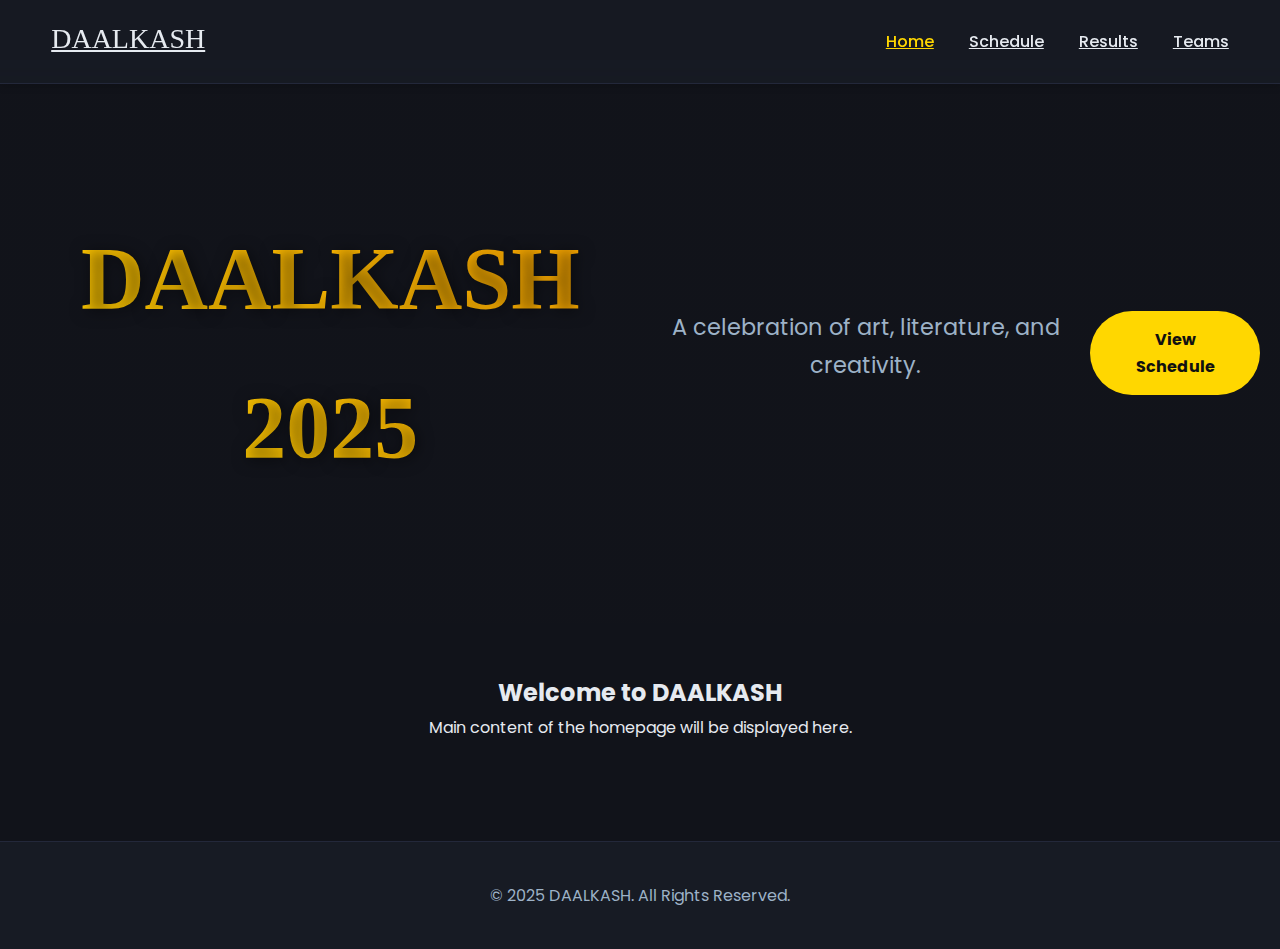
<file: index.html>
<!DOCTYPE html>
<html lang="en">
<head>
    <meta charset="UTF-8">
    <meta name="viewport" content="width=device-width, initial-scale=1.0">
    <title>DAALKASH | Arts Festival</title>
    
    <link rel="stylesheet" href="styles.css">
    
    <link href="https://fonts.googleapis.com/css2?family=Poppins:wght@400;500;700&display=swap" rel="stylesheet">
</head>
<body>

    <nav class="navbar">
        <div class="container">
            <a href="index.html" class="logo">DAALKASH</a>
            <ul class="nav-links">
                <li><a href="index.html" class="active">Home</a></li>
                <li><a href="schedule.html">Schedule</a></li>
                <li><a href="results.html">Results</a></li>
                <li><a href="teams.html">Teams</a></li>
            </ul>
        </div>
    </nav>

    <header class="hero">
        <h1>DAALKASH 2025</h1>
        <p>A celebration of art, literature, and creativity.</p>
        <a href="schedule.html" class="btn-primary">View Schedule</a>
    </header>

    <main class="container" style="padding: 50px 20px; text-align:center;">
        <h2>Welcome to DAALKASH</h2>
        <p>Main content of the homepage will be displayed here.</p>
    </main>

    <footer class="footer">
        <p>&copy; 2025 DAALKASH. All Rights Reserved.</p>
    </footer>

</body>
</html>
</file>
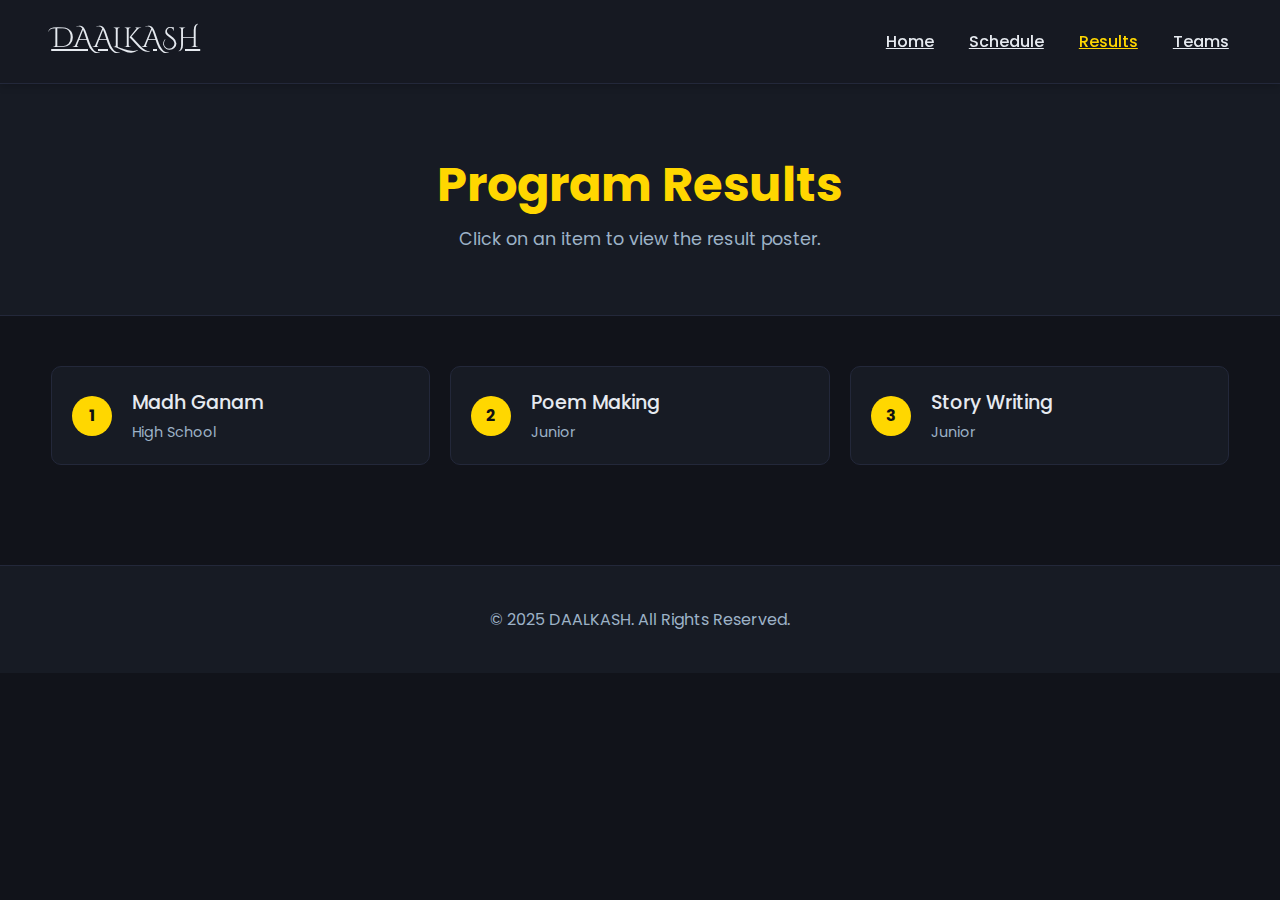
<file: results.html>
<!DOCTYPE html>
<html lang="en">
<head>
    <meta charset="UTF-8">
    <meta name="viewport" content="width=device-width, initial-scale=1.0">
    <title>Results | DAALKASH</title>
    <link rel="stylesheet" href="styles.css">
    <link rel="preconnect" href="https://fonts.googleapis.com">
    <link rel="preconnect" href="https://fonts.gstatic.com" crossorigin>
    <link href="https://fonts.googleapis.com/css2?family=Cinzel+Decorative:wght@700&family=Poppins:wght@400;500&display=swap" rel="stylesheet">
</head>
<body>

    <nav class="navbar">
        <div class="container">
            <a href="index.html" class="logo">DAALKASH</a>
            <ul class="nav-links">
                <li><a href="index.html">Home</a></li>
                <li><a href="schedule.html">Schedule</a></li>
                <li><a href="results.html" class="active">Results</a></li>
                <li><a href="teams.html">Teams</a></li>
            </ul>
        </div>
    </nav>

    <header class="page-header">
        <div class="container">
            <h1>Program Results</h1>
            <p>Click on an item to view the result poster.</p>
        </div>
    </header>

    <main class="container">
        <div class="results-grid">
            <div class="result-item" data-img-src="https://i.postimg.cc/053HT4DL/Gemini-Generated-Image-3extyu3extyu3ext.png">
                <span class="result-number">1</span>
                <div class="result-details">
                    <span class="result-title">Madh Ganam</span>
                    <span class="result-category">High School</span>
                </div>
            </div>

            <div class="result-item" data-img-src="https://i.postimg.cc/Pq7T044K/Gemini-Generated-Image-lmbyfjlmbyfjlmby.png">
                <span class="result-number">2</span>
                <div class="result-details">
                    <span class="result-title">Poem Making</span>
                    <span class="result-category">Junior</span>
                </div>
            </div>

            <div class="result-item" data-img-src="https://i.postimg.cc/RhR8xCm9/Gemini-Generated-Image-89z1gm89z1gm89z1.png">
                <span class="result-number">3</span>
                <div class="result-details">
                    <span class="result-title">Story Writing</span>
                    <span class="result-category">Junior</span>
                </div>
            </div>

        </div>
    </main>

    <div id="result-modal" class="modal">
      <span class="close-button">&times;</span>
      <img class="modal-content" id="modal-image">
    </div>

    <footer class="footer">
        <p>&copy; 2025 DAALKASH. All Rights Reserved.</p>
    </footer>

    <script src="script.js"></script>

</body>
</html>
</file>
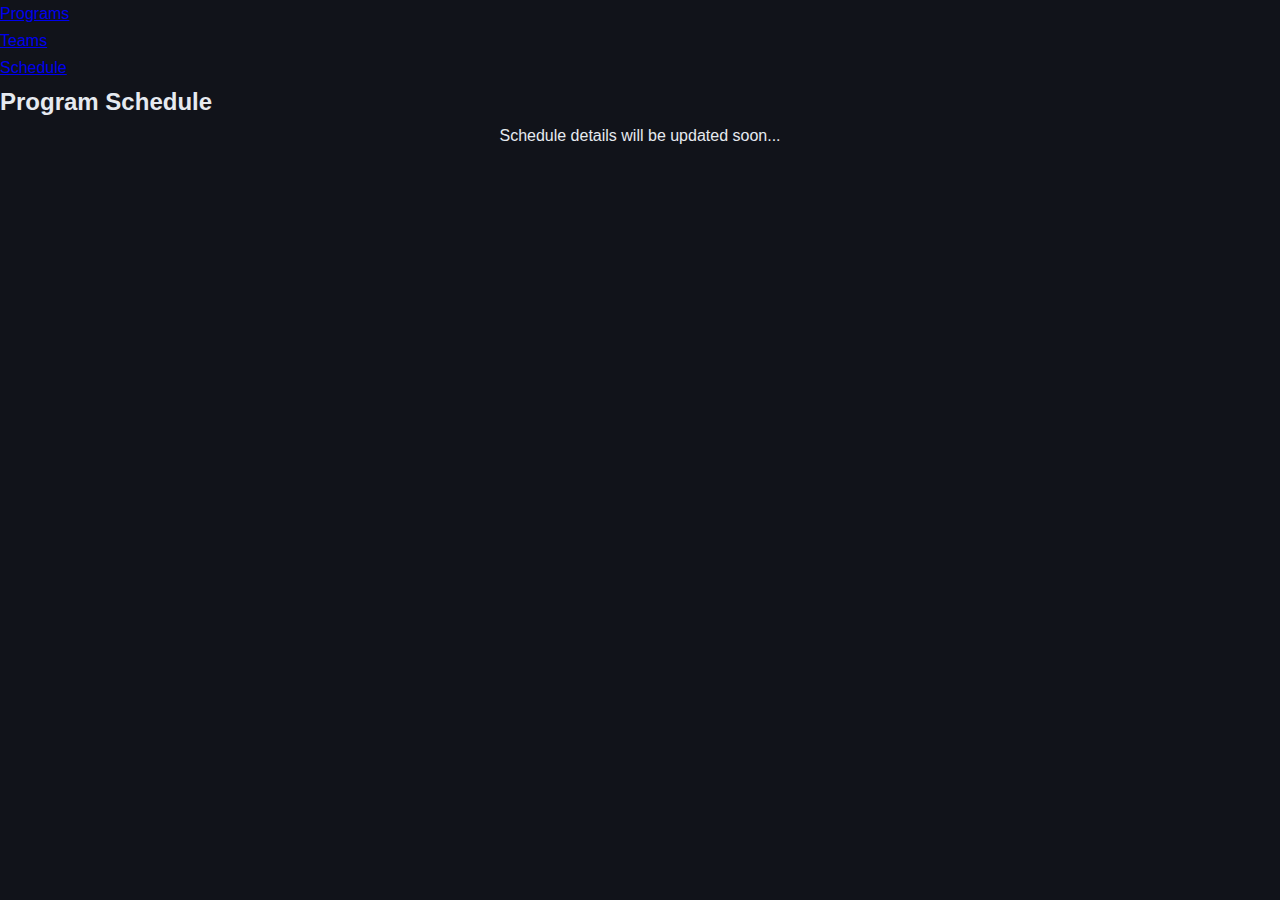
<file: schedule.html>
<!DOCTYPE html>
<html lang="en">
<head>
  <meta charset="UTF-8">
  <meta name="viewport" content="width=device-width, initial-scale=1.0">
  <title>Daalkash - Schedule</title>
  <link rel="stylesheet" href="styles.css">
</head>
<body>
<header>
  <nav class="subnav">
    <ul>
      <li><a href="results.html">Programs</a></li>
      <li><a href="teams.html">Teams</a></li>
      <li><a href="schedule.html" class="active">Schedule</a></li>
    </ul>
  </nav>
</header>

<main>
  <h2>Program Schedule</h2>
  <p style="text-align:center;">Schedule details will be updated soon...</p>
</main>
</body>
</html>
</file>
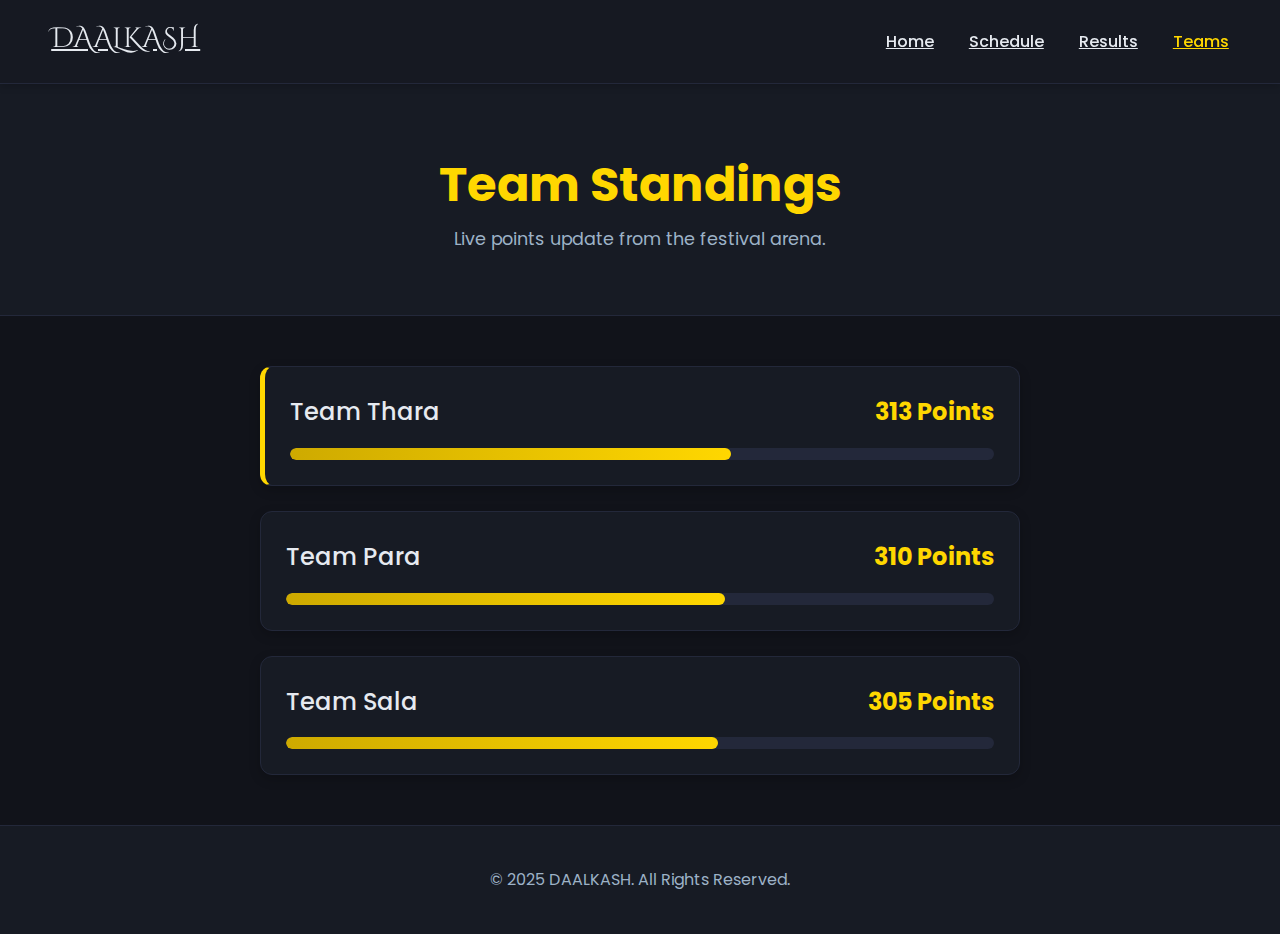
<file: teams.html>
<!DOCTYPE html>
<html lang="en">
<head>
    <meta charset="UTF-8">
    <meta name="viewport" content="width=device-width, initial-scale=1.0">
    <title>Team Standings | DAALKASH</title>
    <link rel="stylesheet" href="styles.css">
    <link rel="preconnect" href="https://fonts.googleapis.com">
    <link rel="preconnect" href="https://fonts.gstatic.com" crossorigin>
    <link href="https://fonts.googleapis.com/css2?family=Cinzel+Decorative:wght@700&family=Poppins:wght@400;500&display=swap" rel="stylesheet">
</head>
<body>

    <nav class="navbar">
        <div class="container">
            <a href="index.html" class="logo">DAALKASH</a>
            <ul class="nav-links">
                <li><a href="index.html">Home</a></li>
                <li><a href="schedule.html">Schedule</a></li>
                <li><a href="results.html">Results</a></li>
                <li><a href="teams.html" class="active">Teams</a></li>
            </ul>
        </div>
    </nav>

    <header class="page-header">
        <div class="container">
            <h1>Team Standings</h1>
            <p>Live points update from the festival arena.</p>
        </div>
    </header>

    <main class="container">
        <div class="leaderboard">
            
            <div class="team-card leading">
                <div class="team-info">
                    <span class="team-name">Team Thara</span>
                    <span class="team-points">313 Points</span>
                </div>
                <div class="progress-bar-container">
                    <div class="progress-bar" style="width: 62.6%;"></div>
                </div>
            </div>

            <div class="team-card">
                <div class="team-info">
                    <span class="team-name">Team Para</span>
                    <span class="team-points">310 Points</span>
                </div>
                <div class="progress-bar-container">
                    <div class="progress-bar" style="width: 62%;"></div>
                </div>
            </div>

            <div class="team-card">
                <div class="team-info">
                    <span class="team-name">Team Sala</span>
                    <span class="team-points">305 Points</span>
                </div>
                <div class="progress-bar-container">
                    <div class="progress-bar" style="width: 61%;"></div>
                </div>
            </div>

        </div>
    </main>

    <footer class="footer">
        <p>&copy; 2025 DAALKASH. All Rights Reserved.</p>
    </footer>

</body>
</html>
</file>
<file: styles.css>
:root {
    --bg: #11131a;
    --panel: #171b24;
    --text: #e6eaf0;
    --muted: #9db2c7;
    --brand: #ffd700;
    --brand-strong: #ceaa00;
    --border: #23283a;
    --shadow: 0 8px 24px rgba(0, 0, 0, 0.5);
}
* {
    box-sizing: border-box; margin: 0; padding: 0;
}
body {
    font-family: 'Poppins', sans-serif;
    color: var(--text);
    background: var(--bg);
    line-height: 1.7;
    transition: background-color 0.3s, color 0.3s;
}
.container {
    width: min(1200px, 92%);
    margin: 0 auto;
}
.navbar {
    background: rgba(23, 27, 36, 0.85);
    backdrop-filter: blur(10px);
    border-bottom: 1px solid var(--border);
    padding: 15px 0;
    box-shadow: 0 2px 8px rgba(0,0,0,0.18);
    position: sticky; top: 0; z-index: 100;
}
.navbar .container{
    display: flex; justify-content: space-between; align-items: center;
}
.navbar ul {
    list-style: none; display: flex; gap: 35px;
}
.navbar a {
    color: var(--text); font-weight: 500; padding-bottom: 5px;
}
.navbar a:hover, .nav-links a.active {
    color: var(--brand);
}
.logo {
    font-family: 'Cinzel Decorative', cursive;
    font-size: 28px; 
    font-weight: 700; 
    color: var(--brand);
}
.hero {
    text-align: center;
    padding: 120px 20px;
    color: white;
    background-size: cover;
    background-position: center;
    background-image: linear-gradient(rgba(17,19,26,0.9), rgba(17,19,26,0.9)), url('https://images.unsplash.com/photo-1542820229-0857b038734e?q=80&w=2070&auto=format&fit=crop');
    display: flex;
    justify-content: center;
    align-items: center;
}
.hero h1 {
    font-family: 'Cinzel Decorative', cursive;
    font-size: 5.5rem;
    font-weight: 700;
    text-shadow: 2px 2px 15px rgba(0, 0, 0, 0.5);
    background: linear-gradient(45deg, #FFD700, #FFA500);
    -webkit-background-clip: text; -webkit-text-fill-color: transparent;
    background-clip: text; text-fill-color: transparent;
}
.hero p {
    font-size: 1.4rem; margin: 15px 0 30px; color: var(--muted);
}
.btn-primary {
    background: var(--brand); color: #111; padding: 15px 30px;
    border-radius: 50px; font-weight: bold; transition: background 0.3s, transform 0.2s;
    display: inline-block; text-decoration: none;
}
.btn-primary:hover {
    background: var(--brand-strong); transform: translateY(-3px);
}
.section {
    padding: 90px 20px; text-align: center;
}
.section-alt {
    background-color: var(--bg);
    border-top: 1px solid var(--border);
    border-bottom: 1px solid var(--border);
}
.section h2 {
    color: var(--brand); margin-bottom: 15px; font-size: 3rem;
}
.section-subtitle {
    max-width: 600px; margin: 0 auto 60px auto; color: var(--muted); font-size: 1.1rem;
}
.grid-layout {
    display: grid;
    grid-template-columns: repeat(auto-fit, minmax(300px, 1fr));
    gap: 30px;
    text-align: left;
}
.card {
    background: var(--panel); border: 1px solid var(--border);
    border-radius: 12px;
    overflow: hidden; box-shadow: var(--shadow);
    transition: transform 0.3s, box-shadow 0.3s;
}
.card:hover {
    transform: translateY(-10px);
    box-shadow: 0 12px 32px rgba(0,0,0,0.2);
}
.card img {
    width: 100%; height: 200px; object-fit: cover;
    border-bottom: 1px solid var(--border);
}
.card-content {
    padding: 25px;
}
.card-content h3 {
    margin: 0 0 10px 0; color: var(--text); font-size: 1.5rem;
}
.card-content p {
    color: var(--muted); margin-bottom: 20px;
}
.card-link {
    font-weight: bold; color: var(--brand-strong);
}
.gallery-grid {
    gap: 15px;
}
.gallery-grid img {
    width: 100%; height: 250px; object-fit: cover; border-radius: 12px;
    transition: transform 0.3s, filter 0.3s;
    filter: brightness(0.9);
}
.gallery-grid img:hover {
    transform: scale(1.05);
    filter: brightness(1.1);
}
.footer {
    background: var(--panel); color: var(--muted);
    padding: 40px 20px; text-align: center; margin-top: 50px;
    border-top: 1px solid var(--border);
}
.page-header {
    text-align: center;
    padding: 60px 20px;
    background-color: var(--panel);
    border-bottom: 1px solid var(--border);
}
.page-header h1 {
    font-size: 3rem;
    color: var(--brand);
}
.page-header p {
    color: var(--muted);
    font-size: 1.1rem;
}
.results-grid {
    display: grid;
    grid-template-columns: repeat(auto-fit, minmax(350px, 1fr));
    gap: 20px;
    padding: 50px 0;
}
.result-item {
    background: var(--panel);
    border: 1px solid var(--border);
    border-radius: 10px;
    padding: 20px;
    display: flex;
    align-items: center;
    cursor: pointer;
    transition: background-color 0.3s, transform 0.3s;
}
.result-item:hover {
    background-color: #23283a;
    transform: translateY(-5px);
}
.result-number {
    background-color: var(--brand);
    color: #111;
    min-width: 40px;
    height: 40px;
    border-radius: 50%;
    display: flex;
    align-items: center;
    justify-content: center;
    font-weight: bold;
    font-size: 1rem;
    margin-right: 20px;
}
.result-title {
    display: block;
    font-size: 1.2rem;
    font-weight: 500;
    color: var(--text);
}
.result-category {
    display: block;
    font-size: 0.9rem;
    color: var(--muted);
}
.modal {
    display: none;
    position: fixed;
    z-index: 1001;
    padding-top: 50px;
    left: 0;
    top: 0;
    width: 100%;
    height: 100%;
    overflow: auto;
    background-color: rgba(0,0,0,0.9);
}
.modal-content {
    margin: auto;
    display: block;
    width: auto;
    max-width: 80%;
    max-height: 85vh;
}
.close-button {
    position: absolute;
    top: 15px;
    right: 35px;
    color: #f1f1f1;
    font-size: 40px;
    font-weight: bold;
    transition: 0.3s;
    cursor: pointer;
}
.close-button:hover, .close-button:focus {
    color: #bbb;
}
.leaderboard {
    width: 100%;
    max-width: 800px;
    margin: 50px auto;
    padding: 0 20px;
    display: flex;
    flex-direction: column;
    gap: 25px;
}
.team-card {
    background: var(--panel);
    border: 1px solid var(--border);
    border-radius: 12px;
    padding: 25px;
    box-shadow: 0 4px 12px rgba(0,0,0,0.2);
}
.team-card.leading {
    border-left: 5px solid var(--brand);
}
.team-info {
    display: flex;
    justify-content: space-between;
    align-items: center;
    margin-bottom: 15px;
}
.team-name {
    font-size: 1.5rem;
    font-weight: 500;
    color: var(--text);
}
.team-points {
    font-size: 1.5rem;
    font-weight: bold;
    color: var(--brand);
}
.progress-bar-container {
    width: 100%;
    height: 12px;
    background-color: var(--border);
    border-radius: 10px;
    overflow: hidden;
}
.progress-bar {
    height: 100%;
    background: linear-gradient(90deg, var(--brand-strong), var(--brand));
    border-radius: 10px;
    transition: width 0.5s ease-in-out;
}
</file>
